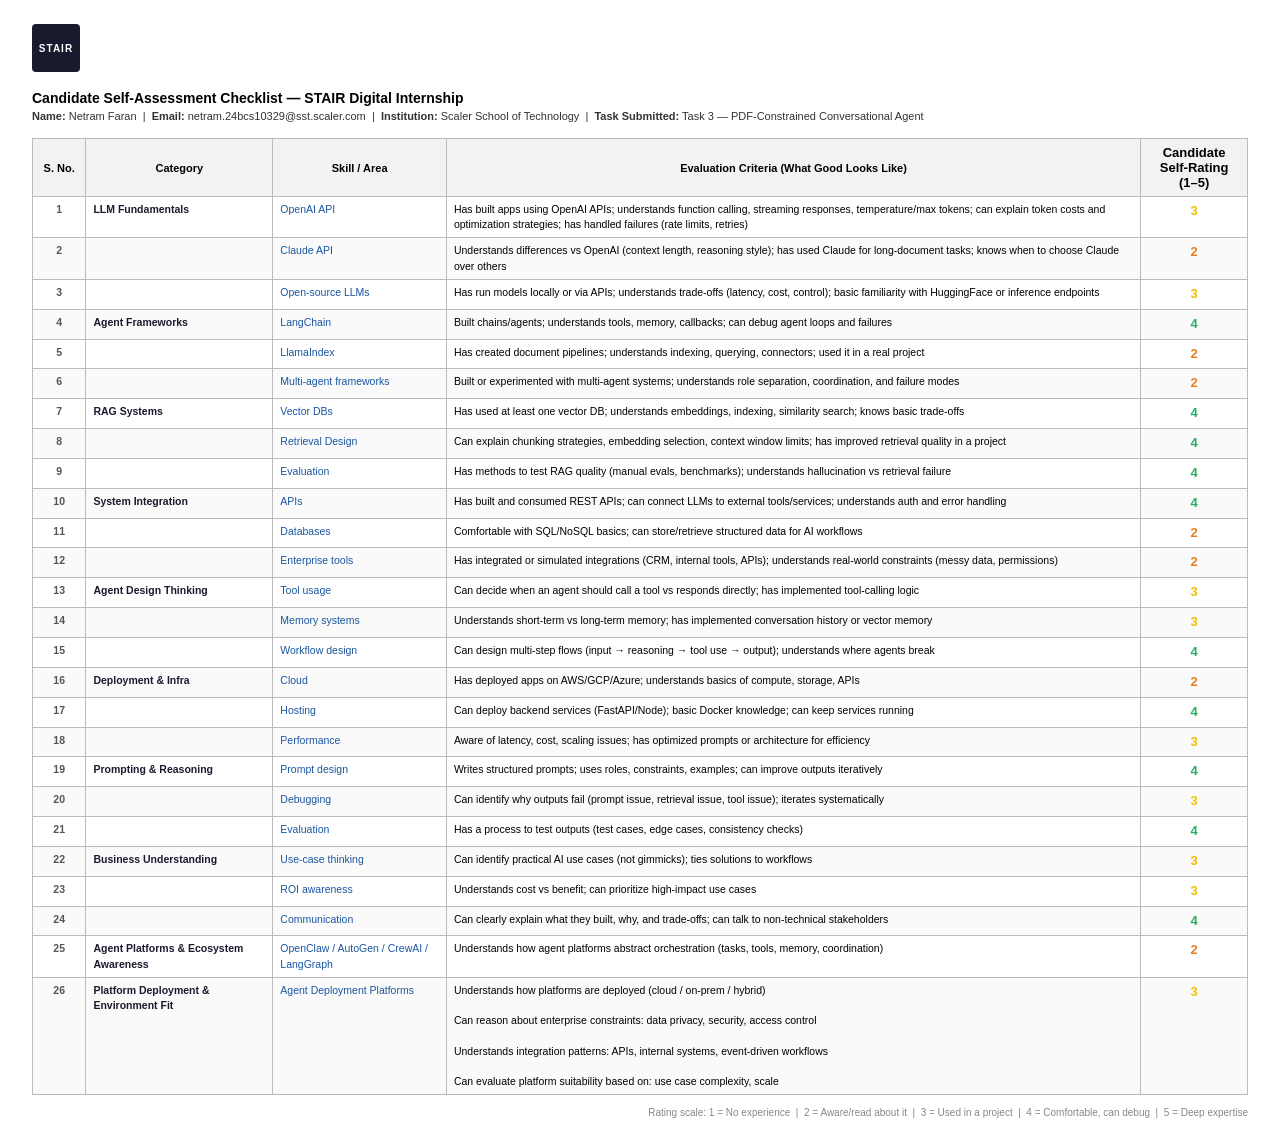
<file: checklist.html>
<!DOCTYPE html>
<html lang="en">
<head>
<meta charset="UTF-8"/>
<title>STAIR Digital — Candidate Checklist</title>
<style>
  * { box-sizing: border-box; margin: 0; padding: 0; }
  body {
    font-family: Arial, sans-serif;
    font-size: 11px;
    background: #fff;
    padding: 24px 32px;
    color: #000;
  }

  .logo-row {
    display: flex;
    align-items: center;
    margin-bottom: 18px;
  }
  .logo-box {
    width: 48px; height: 48px;
    background: #1a1a2e;
    color: #fff;
    display: flex; align-items: center; justify-content: center;
    font-size: 10px;
    font-weight: 700;
    letter-spacing: 1px;
    border-radius: 4px;
  }

  .title {
    font-size: 14px;
    font-weight: 700;
    margin-bottom: 4px;
  }
  .candidate-info {
    font-size: 11px;
    color: #333;
    margin-bottom: 16px;
  }

  table {
    width: 100%;
    border-collapse: collapse;
    table-layout: fixed;
  }

  th {
    background: #f2f2f2;
    border: 1px solid #bbb;
    padding: 6px 8px;
    text-align: center;
    font-size: 11px;
    font-weight: 700;
    vertical-align: middle;
  }

  td {
    border: 1px solid #bbb;
    padding: 5px 7px;
    vertical-align: top;
    font-size: 10.5px;
    line-height: 1.45;
  }

  .col-sno   { width: 4%; text-align: center; }
  .col-cat   { width: 14%; font-weight: 600; }
  .col-skill { width: 13%; }
  .col-crit  { width: 52%; }
  .col-rate  { width: 8%;  text-align: center; font-weight: 700; font-size: 13px; }

  .cat-cell  { font-weight: 700; color: #1a1a2e; }
  .sno-cell  { text-align: center; font-weight: 600; color: #555; }

  .skill-cell { color: #1a56a0; }

  .rating-1 { color: #c0392b; }
  .rating-2 { color: #e67e22; }
  .rating-3 { color: #f0c000; }
  .rating-4 { color: #27ae60; }
  .rating-5 { color: #1a7a4a; font-weight: 900; }

  tr:nth-child(even) td { background: #fafafa; }
  tr:hover td { background: #f0f7ff; }

  .section-header td {
    background: #e8ecf5 !important;
    font-weight: 700;
    color: #1a1a2e;
  }

  @media print {
    body { padding: 12px 16px; }
    tr:hover td { background: inherit; }
  }
</style>
</head>
<body>

<div class="logo-row">
  <div class="logo-box">STAIR</div>
</div>

<div class="title">Candidate Self-Assessment Checklist — STAIR Digital Internship</div>
<div class="candidate-info">
  <strong>Name:</strong> Netram Faran &nbsp;|&nbsp;
  <strong>Email:</strong> netram.24bcs10329@sst.scaler.com &nbsp;|&nbsp;
  <strong>Institution:</strong> Scaler School of Technology &nbsp;|&nbsp;
  <strong>Task Submitted:</strong> Task 3 — PDF-Constrained Conversational Agent
</div>

<table>
  <thead>
    <tr>
      <th class="col-sno">S. No.</th>
      <th class="col-cat">Category</th>
      <th class="col-skill">Skill / Area</th>
      <th class="col-crit">Evaluation Criteria (What Good Looks Like)</th>
      <th class="col-rate">Candidate Self-Rating (1–5)</th>
    </tr>
  </thead>
  <tbody>

    <!-- LLM Fundamentals -->
    <tr>
      <td class="sno-cell">1</td>
      <td class="cat-cell">LLM Fundamentals</td>
      <td class="skill-cell">OpenAI API</td>
      <td>Has built apps using OpenAI APIs; understands function calling, streaming responses, temperature/max tokens; can explain token costs and optimization strategies; has handled failures (rate limits, retries)</td>
      <td class="col-rate rating-3">3</td>
    </tr>
    <tr>
      <td class="sno-cell">2</td>
      <td></td>
      <td class="skill-cell">Claude API</td>
      <td>Understands differences vs OpenAI (context length, reasoning style); has used Claude for long-document tasks; knows when to choose Claude over others</td>
      <td class="col-rate rating-2">2</td>
    </tr>
    <tr>
      <td class="sno-cell">3</td>
      <td></td>
      <td class="skill-cell">Open-source LLMs</td>
      <td>Has run models locally or via APIs; understands trade-offs (latency, cost, control); basic familiarity with HuggingFace or inference endpoints</td>
      <td class="col-rate rating-3">3</td>
    </tr>

    <!-- Agent Frameworks -->
    <tr>
      <td class="sno-cell">4</td>
      <td class="cat-cell">Agent Frameworks</td>
      <td class="skill-cell">LangChain</td>
      <td>Built chains/agents; understands tools, memory, callbacks; can debug agent loops and failures</td>
      <td class="col-rate rating-4">4</td>
    </tr>
    <tr>
      <td class="sno-cell">5</td>
      <td></td>
      <td class="skill-cell">LlamaIndex</td>
      <td>Has created document pipelines; understands indexing, querying, connectors; used it in a real project</td>
      <td class="col-rate rating-2">2</td>
    </tr>
    <tr>
      <td class="sno-cell">6</td>
      <td></td>
      <td class="skill-cell">Multi-agent frameworks</td>
      <td>Built or experimented with multi-agent systems; understands role separation, coordination, and failure modes</td>
      <td class="col-rate rating-2">2</td>
    </tr>

    <!-- RAG Systems -->
    <tr>
      <td class="sno-cell">7</td>
      <td class="cat-cell">RAG Systems</td>
      <td class="skill-cell">Vector DBs</td>
      <td>Has used at least one vector DB; understands embeddings, indexing, similarity search; knows basic trade-offs</td>
      <td class="col-rate rating-4">4</td>
    </tr>
    <tr>
      <td class="sno-cell">8</td>
      <td></td>
      <td class="skill-cell">Retrieval Design</td>
      <td>Can explain chunking strategies, embedding selection, context window limits; has improved retrieval quality in a project</td>
      <td class="col-rate rating-4">4</td>
    </tr>
    <tr>
      <td class="sno-cell">9</td>
      <td></td>
      <td class="skill-cell">Evaluation</td>
      <td>Has methods to test RAG quality (manual evals, benchmarks); understands hallucination vs retrieval failure</td>
      <td class="col-rate rating-4">4</td>
    </tr>

    <!-- System Integration -->
    <tr>
      <td class="sno-cell">10</td>
      <td class="cat-cell">System Integration</td>
      <td class="skill-cell">APIs</td>
      <td>Has built and consumed REST APIs; can connect LLMs to external tools/services; understands auth and error handling</td>
      <td class="col-rate rating-4">4</td>
    </tr>
    <tr>
      <td class="sno-cell">11</td>
      <td></td>
      <td class="skill-cell">Databases</td>
      <td>Comfortable with SQL/NoSQL basics; can store/retrieve structured data for AI workflows</td>
      <td class="col-rate rating-2">2</td>
    </tr>
    <tr>
      <td class="sno-cell">12</td>
      <td></td>
      <td class="skill-cell">Enterprise tools</td>
      <td>Has integrated or simulated integrations (CRM, internal tools, APIs); understands real-world constraints (messy data, permissions)</td>
      <td class="col-rate rating-2">2</td>
    </tr>

    <!-- Agent Design Thinking -->
    <tr>
      <td class="sno-cell">13</td>
      <td class="cat-cell">Agent Design Thinking</td>
      <td class="skill-cell">Tool usage</td>
      <td>Can decide when an agent should call a tool vs responds directly; has implemented tool-calling logic</td>
      <td class="col-rate rating-3">3</td>
    </tr>
    <tr>
      <td class="sno-cell">14</td>
      <td></td>
      <td class="skill-cell">Memory systems</td>
      <td>Understands short-term vs long-term memory; has implemented conversation history or vector memory</td>
      <td class="col-rate rating-3">3</td>
    </tr>
    <tr>
      <td class="sno-cell">15</td>
      <td></td>
      <td class="skill-cell">Workflow design</td>
      <td>Can design multi-step flows (input → reasoning → tool use → output); understands where agents break</td>
      <td class="col-rate rating-4">4</td>
    </tr>

    <!-- Deployment & Infra -->
    <tr>
      <td class="sno-cell">16</td>
      <td class="cat-cell">Deployment &amp; Infra</td>
      <td class="skill-cell">Cloud</td>
      <td>Has deployed apps on AWS/GCP/Azure; understands basics of compute, storage, APIs</td>
      <td class="col-rate rating-2">2</td>
    </tr>
    <tr>
      <td class="sno-cell">17</td>
      <td></td>
      <td class="skill-cell">Hosting</td>
      <td>Can deploy backend services (FastAPI/Node); basic Docker knowledge; can keep services running</td>
      <td class="col-rate rating-4">4</td>
    </tr>
    <tr>
      <td class="sno-cell">18</td>
      <td></td>
      <td class="skill-cell">Performance</td>
      <td>Aware of latency, cost, scaling issues; has optimized prompts or architecture for efficiency</td>
      <td class="col-rate rating-3">3</td>
    </tr>

    <!-- Prompting & Reasoning -->
    <tr>
      <td class="sno-cell">19</td>
      <td class="cat-cell">Prompting &amp; Reasoning</td>
      <td class="skill-cell">Prompt design</td>
      <td>Writes structured prompts; uses roles, constraints, examples; can improve outputs iteratively</td>
      <td class="col-rate rating-4">4</td>
    </tr>
    <tr>
      <td class="sno-cell">20</td>
      <td></td>
      <td class="skill-cell">Debugging</td>
      <td>Can identify why outputs fail (prompt issue, retrieval issue, tool issue); iterates systematically</td>
      <td class="col-rate rating-3">3</td>
    </tr>
    <tr>
      <td class="sno-cell">21</td>
      <td></td>
      <td class="skill-cell">Evaluation</td>
      <td>Has a process to test outputs (test cases, edge cases, consistency checks)</td>
      <td class="col-rate rating-4">4</td>
    </tr>

    <!-- Business Understanding -->
    <tr>
      <td class="sno-cell">22</td>
      <td class="cat-cell">Business Understanding</td>
      <td class="skill-cell">Use-case thinking</td>
      <td>Can identify practical AI use cases (not gimmicks); ties solutions to workflows</td>
      <td class="col-rate rating-3">3</td>
    </tr>
    <tr>
      <td class="sno-cell">23</td>
      <td></td>
      <td class="skill-cell">ROI awareness</td>
      <td>Understands cost vs benefit; can prioritize high-impact use cases</td>
      <td class="col-rate rating-3">3</td>
    </tr>
    <tr>
      <td class="sno-cell">24</td>
      <td></td>
      <td class="skill-cell">Communication</td>
      <td>Can clearly explain what they built, why, and trade-offs; can talk to non-technical stakeholders</td>
      <td class="col-rate rating-4">4</td>
    </tr>

    <!-- Agent Platforms -->
    <tr>
      <td class="sno-cell">25</td>
      <td class="cat-cell">Agent Platforms &amp; Ecosystem Awareness</td>
      <td class="skill-cell">OpenClaw / AutoGen / CrewAI / LangGraph</td>
      <td>Understands how agent platforms abstract orchestration (tasks, tools, memory, coordination)</td>
      <td class="col-rate rating-2">2</td>
    </tr>

    <!-- Platform Deployment -->
    <tr>
      <td class="sno-cell">26</td>
      <td class="cat-cell">Platform Deployment &amp; Environment Fit</td>
      <td class="skill-cell">Agent Deployment Platforms</td>
      <td>
        Understands how platforms are deployed (cloud / on-prem / hybrid)<br><br>
        Can reason about enterprise constraints: data privacy, security, access control<br><br>
        Understands integration patterns: APIs, internal systems, event-driven workflows<br><br>
        Can evaluate platform suitability based on: use case complexity, scale
      </td>
      <td class="col-rate rating-3">3</td>
    </tr>

  </tbody>
</table>

<br>
<div style="font-size:10px; color:#888; text-align:right;">
  Rating scale: 1 = No experience &nbsp;|&nbsp; 2 = Aware/read about it &nbsp;|&nbsp; 3 = Used in a project &nbsp;|&nbsp; 4 = Comfortable, can debug &nbsp;|&nbsp; 5 = Deep expertise
</div>

</body>
</html>
</file>
